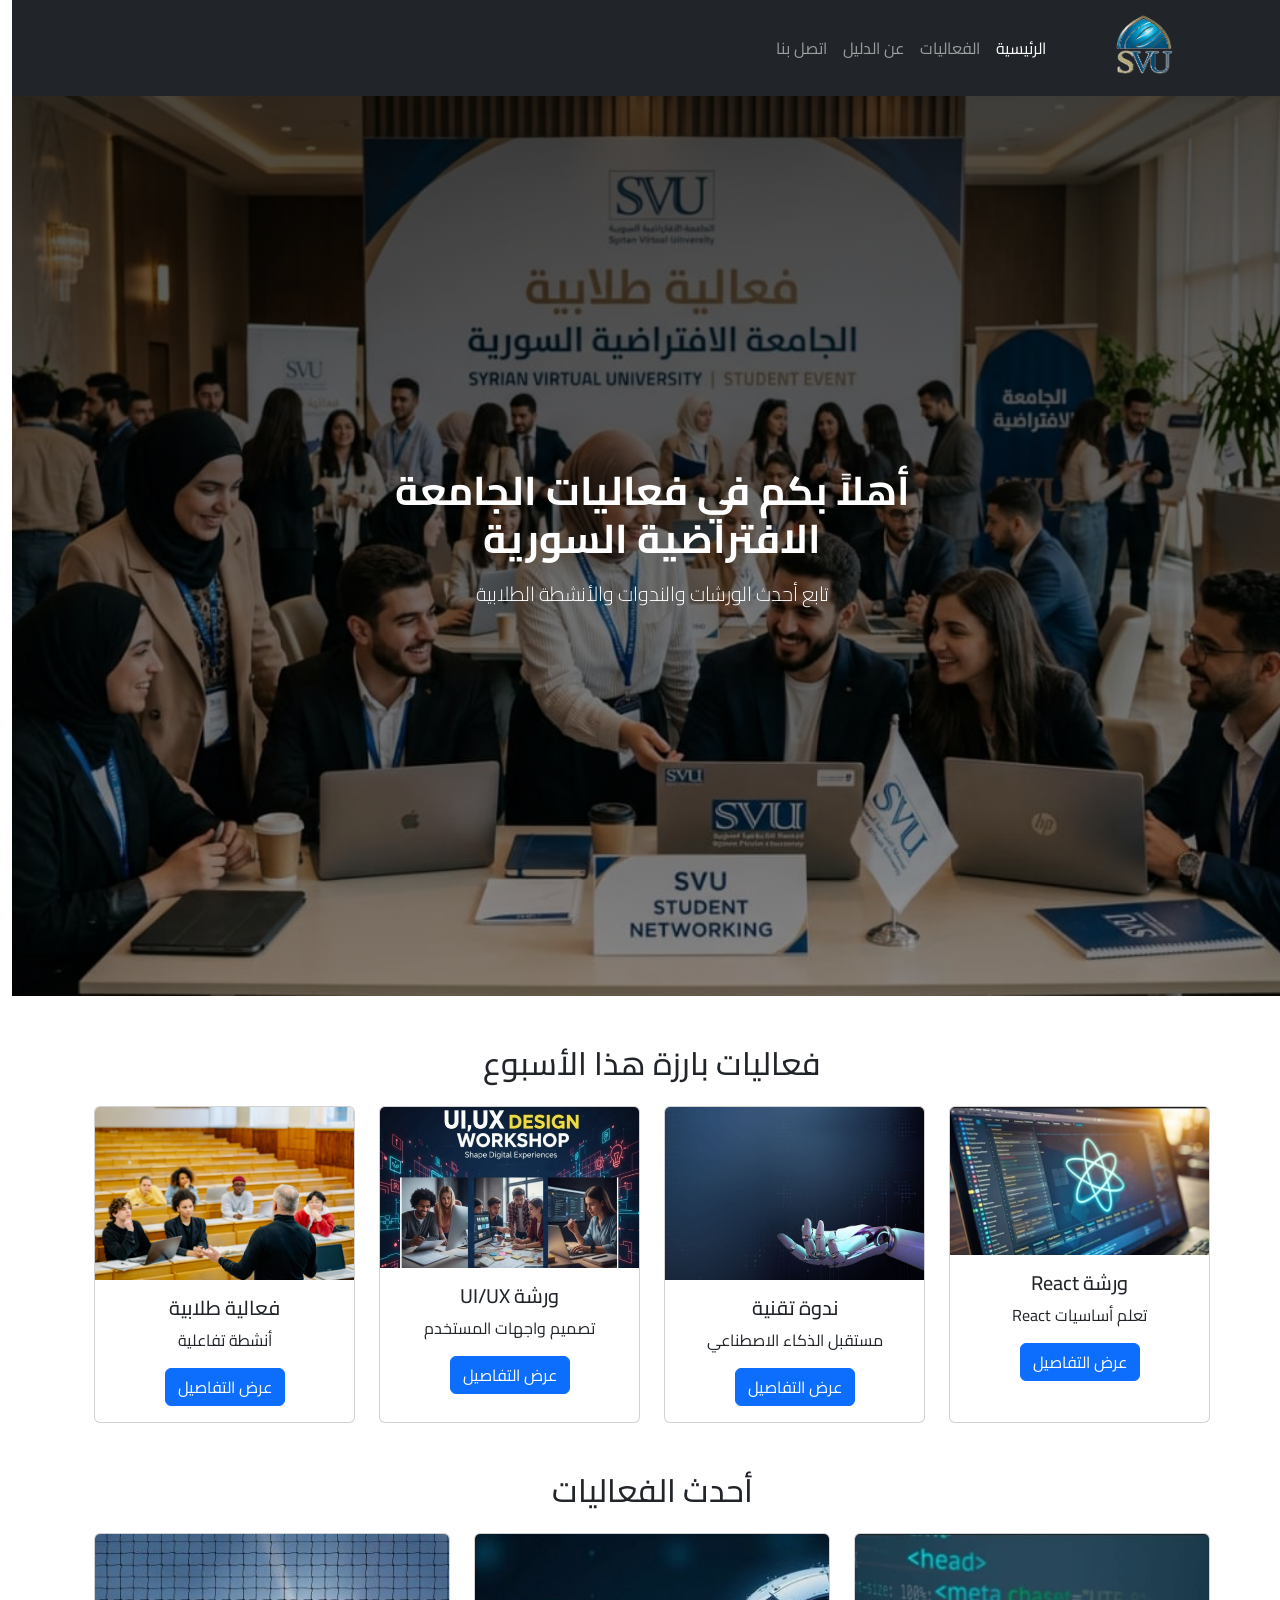
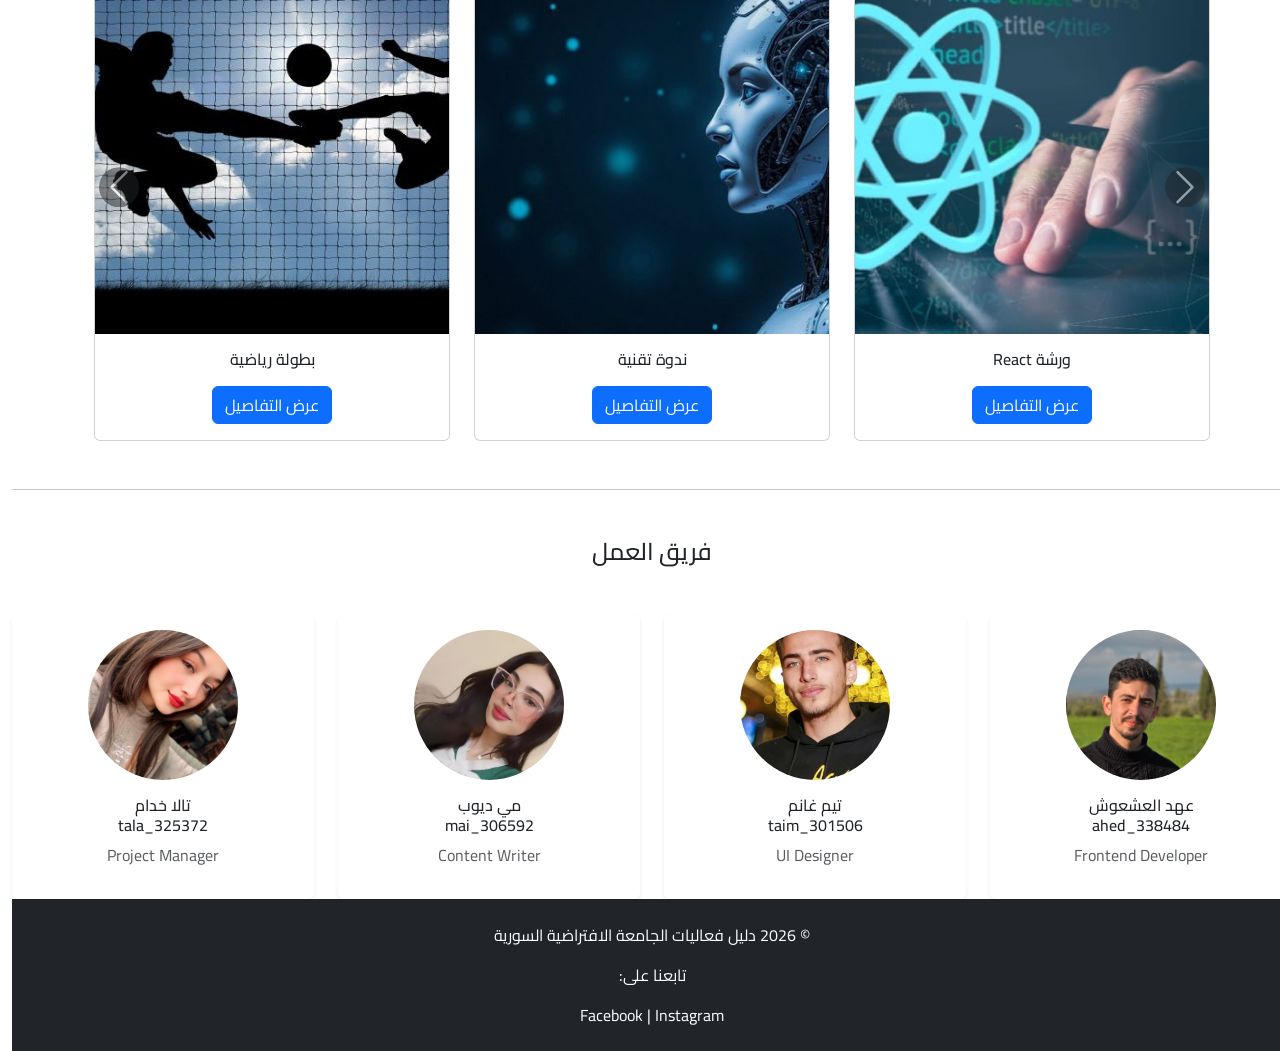
<file: index.html>
<!DOCTYPE html>
<html lang="ar" dir="rtl">
<head>
  <meta charset="UTF-8" />
  <meta name="viewport" content="width=device-width, initial-scale=1.0"/>
  <title>دليل فعاليات الجامعة الافتراضية السورية</title>

  <!-- Favicon -->
  <link rel="icon" href="assets/svu-logo.png" type="image/png">
  <!-- Bootstrap -->
  <link href="https://cdn.jsdelivr.net/npm/bootstrap@5.3.0/dist/css/bootstrap.min.css" rel="stylesheet">

  <!-- CSS -->
  <link rel="stylesheet" href="css/style.css">

  <link href="https://fonts.googleapis.com/css2?family=Cairo:wght@300;400;600;700&display=swap" rel="stylesheet">


</head>

<body>

<!-- 🔵 Navbar -->
<nav class="navbar navbar-expand-lg navbar-dark bg-dark">
  <div class="container">
    <a class="navbar-brand" href="index.html">
      <img src="assets/svu-logo.png" alt="SVU" width="100" height="70">
    </a>

    <button class="navbar-toggler" data-bs-toggle="collapse" data-bs-target="#nav">
      <span class="navbar-toggler-icon"></span>
    </button>

    <div id="nav" class="collapse navbar-collapse">
      <ul class="navbar-nav ms-auto">
        <li class="nav-item"><a class="nav-link active" href="index.html">الرئيسية</a></li>
        <li class="nav-item"><a class="nav-link" href="pages/events.html">الفعاليات</a></li>
        <li class="nav-item"><a class="nav-link" href="pages/about.html">عن الدليل</a></li>
        <li class="nav-item"><a class="nav-link" href="pages/contact.html">اتصل بنا</a></li>
      </ul>
    </div>
  </div>
</nav>

<!-- 🟣 Hero Section -->
<section class="position-relative vh-100 overflow-hidden">

  <!-- صورة -->
  <img src="./assets/Homephoto.jpeg"
       class="w-100 h-100"
       style="object-fit: cover;">

  <!-- Overlay -->
  <div class="position-absolute top-0 start-0 w-100 h-100"
       style="background: linear-gradient(rgba(0,0,0,0.7), rgba(0,0,0,0.4));">
  </div>

  <!-- نص -->
  <div class="position-absolute top-50 start-50 translate-middle text-center text-white">
    <h1 class="fw-bold mb-3">أهلاً بكم في فعاليات الجامعة الافتراضية السورية</h1>
    <p class="lead">تابع أحدث الورشات والندوات والأنشطة الطلابية</p>
  </div>

</section>

<!-- Featured Events -->
<section class="container my-5">
  <h2 class="mb-4 text-center">فعاليات بارزة هذا الأسبوع</h2>

  <div class="row g-4">

    <div class="col-lg-3 col-md-4 col-sm-6">
      <div class="card h-100">
        <img src="./assets/programming.jpg" class="card-img-top">
        <div class="card-body text-center">
          <h5>ورشة React</h5>
          <p>تعلم أساسيات React</p>
          <a href="pages/event-details.html?id=1" class="btn btn-primary">عرض التفاصيل</a>
        </div>
      </div>
    </div>

    <div class="col-lg-3 col-md-4 col-sm-6">
      <div class="card h-100">
        <img src="./assets/AiImage2.jpg" class="card-img-top">
        <div class="card-body text-center">
          <h5>ندوة تقنية</h5>
          <p>مستقبل الذكاء الاصطناعي</p>
          <a href="pages/event-details.html?id=2" class="btn btn-primary">عرض التفاصيل</a>
        </div>
      </div>
    </div>

    <div class="col-lg-3 col-md-4 col-sm-6">
      <div class="card h-100">
        <img src="./assets/ui .jpg" class="card-img-top">
        <div class="card-body text-center">
          <h5>ورشة UI/UX</h5>
          <p>تصميم واجهات المستخدم</p>
          <a href="pages/event-details.html?id=4" class="btn btn-primary">عرض التفاصيل</a>
        </div>
      </div>
    </div>

    <div class="col-lg-3 col-md-4 col-sm-6">
      <div class="card h-100">
        <img src="./assets/dabate1.jpg" class="card-img-top">
        <div class="card-body text-center">
          <h5>فعالية طلابية</h5>
          <p>أنشطة تفاعلية</p>
          <a href="pages/event-details.html?id=6" class="btn btn-primary">عرض التفاصيل</a>
        </div>
      </div>
    </div>

  </div>
</section>

<!--  Latest Events -->
<section class="container mb-5">

  <h2 class="mb-4 text-center">
    <a href="pages/events.html" class="text-dark text-decoration-none">
      أحدث الفعاليات
    </a>
  </h2>

  <!-- Wrapper -->
  <div class="position-relative">

    <!-- Slider -->
    <div id="latestCarousel" class="carousel slide" data-bs-ride="false">

      <div class="carousel-inner" id="latestEventsContainer">
        <!-- JS -->
      </div>

    </div>

    <!-- Button -->
    <button class="carousel-control-prev position-absolute top-50 start-0 translate-middle-y"
            type="button"
            data-bs-target="#latestCarousel"
            data-bs-slide="prev"
            style="width: 50px;">
      <span class="carousel-control-prev-icon bg-dark rounded-circle p-3"></span>
    </button>

    <button class="carousel-control-next position-absolute top-50 end-0 translate-middle-y"
            type="button"
            data-bs-target="#latestCarousel"
            data-bs-slide="next"
            style="width: 50px;">
      <span class="carousel-control-next-icon bg-dark rounded-circle p-3"></span>
    </button>

  </div>

</section>

<hr>
  <!-- 👥 Team -->
<h4 class="mt-5 text-center">فريق العمل</h4>

<div class="row text-center mt-4 g-4">

  <!-- Person 1 -->
  <div class="col-lg-3 col-md-6">
    <div class="card border-0 shadow-sm p-3 h-100">
      <img src="./assets/Ahed.png"
           class="rounded-circle mx-auto mb-3"
           style="width:150px; height:150px; object-fit:cover;">
      <h6>عهد العشعوش<br>ahed_338484</h6>
      <p class="text-muted">Frontend Developer</p>
    </div>
  </div>

  <!-- Person 2 -->
  <div class="col-lg-3 col-md-6">
    <div class="card border-0 shadow-sm p-3 h-100">
      <img src="./assets/taim.jpeg"
           class="rounded-circle mx-auto mb-3"
           style="width:150px; height:150px; object-fit:cover;">
      <h6>تيم غانم<br>taim_301506</h6>
      <p class="text-muted">UI Designer</p>
    </div>
  </div>

  <!-- Person 3 -->
  <div class="col-lg-3 col-md-6">
    <div class="card border-0 shadow-sm p-3 h-100">
      <img src="./assets/maya.jpg"
           class="rounded-circle mx-auto mb-3"
           style="width:150px; height:150px; object-fit:cover;">
      <h6>مي ديوب<br>mai_306592</h6>
      <p class="text-muted">Content Writer</p>
    </div>
  </div>

  <!-- Person 4 -->
  <div class="col-lg-3 col-md-6">
    <div class="card border-0 shadow-sm p-3 h-100">
      <img src="./assets/tala.jpg"
           class="rounded-circle mx-auto mb-3"
           style="width:150px; height:150px; object-fit:cover;">
      <h6>تالا خدام<br>tala_325372</h6>
      <p class="text-muted">Project Manager</p>
    </div>
  </div>

</div>

<!-- ⚫ Footer -->
<footer class="bg-dark text-white text-center p-4">
  <p>© 2026 دليل فعاليات الجامعة الافتراضية السورية</p>
  <p>تابعنا على:</p>
  <a href="https://www.facebook.com/share/1EL77QA1Fy/" class="text-white">Facebook</a> |
  <a href="https://www.instagram.com/syrian_virtual_university/" class="text-white">Instagram</a>
</footer>

<!-- Bootstrap JS -->
<script src="https://cdn.jsdelivr.net/npm/bootstrap@5.3.0/dist/js/bootstrap.bundle.min.js"></script>

<!-- Main JS -->
<script src="js/main.js"></script>

</body>
</html>
</file>
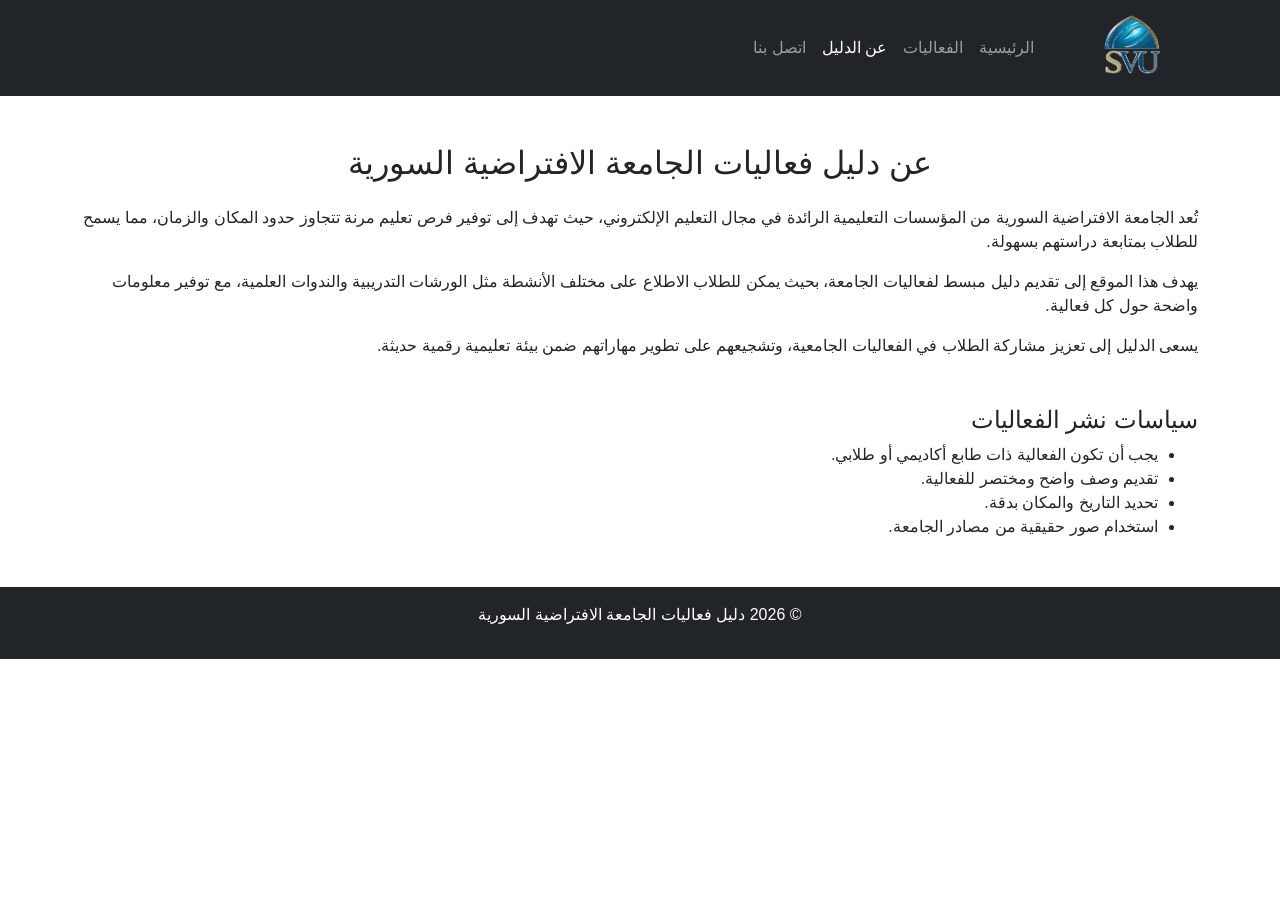
<file: pages/about.html>
<!DOCTYPE html>
<html lang="ar" dir="rtl">
<head>
  <meta charset="UTF-8">
  <meta name="viewport" content="width=device-width, initial-scale=1.0">
  <title>عن الدليل</title>
  <!-- Favicon -->
  <link rel="icon" href="assets/svu-logo.png" type="image/png">
  

  <link href="https://cdn.jsdelivr.net/npm/bootstrap@5.3.0/dist/css/bootstrap.min.css" rel="stylesheet">
  <link rel="stylesheet" href="../css/style.css">
</head>

<body>

<!-- 🔵 Navbar -->
<nav class="navbar navbar-expand-lg navbar-dark bg-dark">
  <div class="container">
    <a class="navbar-brand" href="../index.html">
       <img src="../assets/svu-logo.png" alt="SVU" width="100" height="70">
    </a>

    <button class="navbar-toggler" data-bs-toggle="collapse" data-bs-target="#nav">
      <span class="navbar-toggler-icon"></span>
    </button>

    <div id="nav" class="collapse navbar-collapse">
      <ul class="navbar-nav ms-auto">
        <li class="nav-item"><a class="nav-link" href="../index.html">الرئيسية</a></li>
        <li class="nav-item"><a class="nav-link" href="events.html">الفعاليات</a></li>
        <li class="nav-item"><a class="nav-link active" href="#">عن الدليل</a></li>
        <li class="nav-item"><a class="nav-link" href="contact.html">اتصل بنا</a></li>
      </ul>
    </div>
  </div>
</nav>

<!-- 📘 About -->
<section class="container my-5">
  <h2 class="text-center mb-4">عن دليل فعاليات الجامعة الافتراضية السورية</h2>

  <p>
    تُعد الجامعة الافتراضية السورية من المؤسسات التعليمية الرائدة في مجال التعليم الإلكتروني،
    حيث تهدف إلى توفير فرص تعليم مرنة تتجاوز حدود المكان والزمان، مما يسمح للطلاب بمتابعة دراستهم بسهولة.
  </p>

  <p>
    يهدف هذا الموقع إلى تقديم دليل مبسط لفعاليات الجامعة، بحيث يمكن للطلاب الاطلاع على مختلف الأنشطة
    مثل الورشات التدريبية والندوات العلمية، مع توفير معلومات واضحة حول كل فعالية.
  </p>

  <p>
    يسعى الدليل إلى تعزيز مشاركة الطلاب في الفعاليات الجامعية، وتشجيعهم على تطوير مهاراتهم
    ضمن بيئة تعليمية رقمية حديثة.
  </p>


  <!-- 📜 Policies -->
  <h4 class="mt-5">سياسات نشر الفعاليات</h4>

  <ul>
    <li>يجب أن تكون الفعالية ذات طابع أكاديمي أو طلابي.</li>
    <li>تقديم وصف واضح ومختصر للفعالية.</li>
    <li>تحديد التاريخ والمكان بدقة.</li>
    <li>استخدام صور حقيقية من مصادر الجامعة.</li>
  </ul>

</section>

<!-- ⚫ Footer -->
<footer class="bg-dark text-white text-center p-3">
  <p>© 2026 دليل فعاليات الجامعة الافتراضية السورية</p>
</footer>

<!-- JS -->
<script src="../js/main.js"></script>

</body>
</html>
</file>
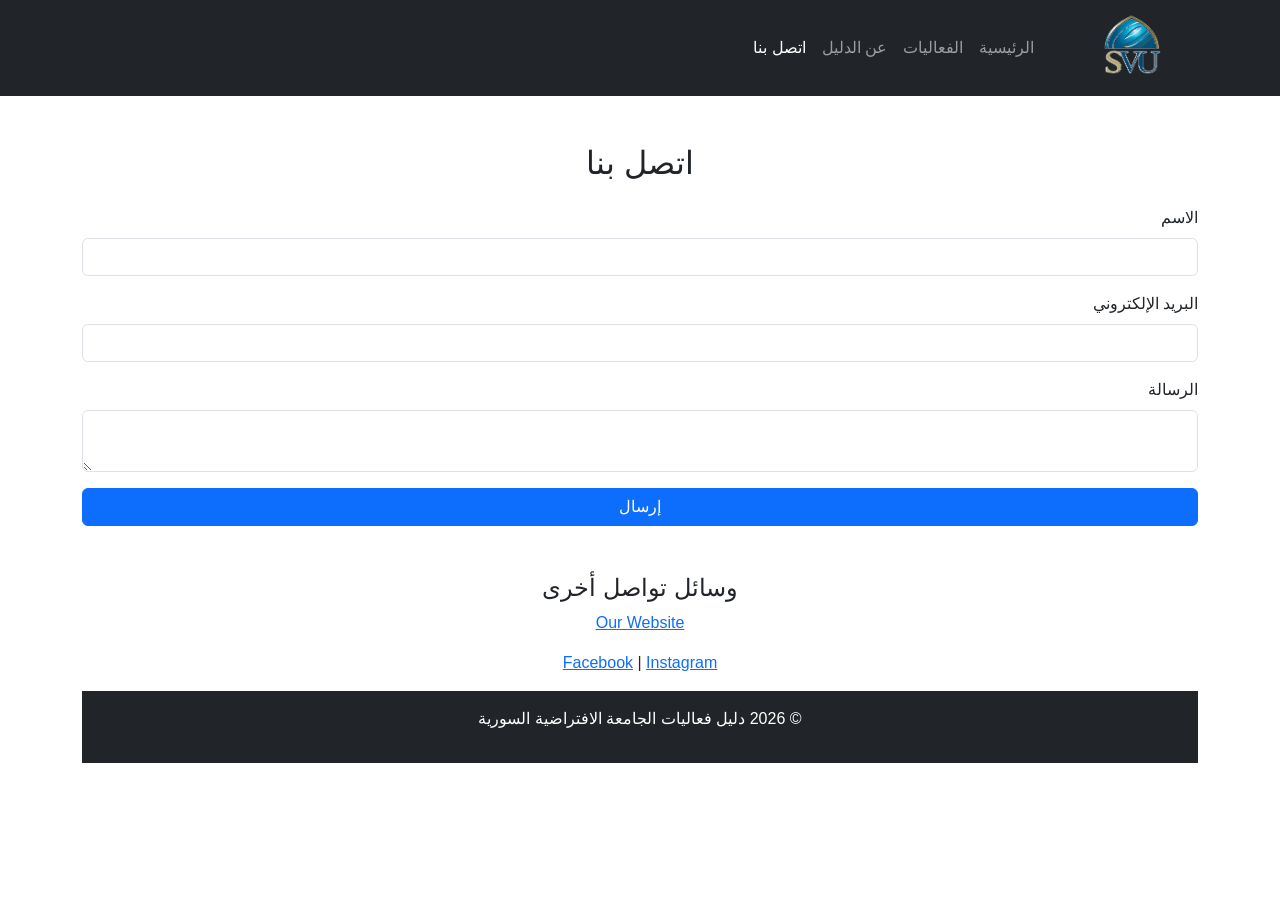
<file: pages/contact.html>
<!DOCTYPE html>
<html lang="ar" dir="rtl">
<head>
  <meta charset="UTF-8">
  <meta name="viewport" content="width=device-width, initial-scale=1.0">
  <title>اتصل بنا</title>
  <!-- Favicon -->
  <link rel="icon" href="assets/svu-logo.png" type="image/png">
  

  <link href="https://cdn.jsdelivr.net/npm/bootstrap@5.3.0/dist/css/bootstrap.min.css" rel="stylesheet">
  <link rel="stylesheet" href="../css/style.css">
</head>

<body>

<!-- 🔵 Navbar -->
<nav class="navbar navbar-expand-lg navbar-dark bg-dark">
  <div class="container">
    <a class="navbar-brand" href="../index.html">
       <img src="../assets/svu-logo.png" alt="SVU" width="100" height="70">
    </a>

    <ul class="navbar-nav ms-auto">
      <li class="nav-item"><a class="nav-link" href="../index.html">الرئيسية</a></li>
        <li class="nav-item"><a class="nav-link" href="events.html">الفعاليات</a></li>
        <li class="nav-item"><a class="nav-link " href="about.html">عن الدليل</a></li>
        <li class="nav-item"><a class="nav-link active" href="contact.html">اتصل بنا</a></li>
    </ul>
  </div>
</nav>

<!-- 📩 Contact Form -->
<section class="container my-5">
  <h2 class="text-center mb-4">اتصل بنا</h2>

  <!-- Alerts -->
  <div id="alertBox"></div>

  <form id="contactForm">

    <div class="mb-3">
      <label class="form-label">الاسم</label>
      <input type="text" id="name" class="form-control">
    </div>

    <div class="mb-3">
      <label class="form-label">البريد الإلكتروني</label>
      <input type="email" id="email" class="form-control">
    </div>

    <div class="mb-3">
      <label class="form-label">الرسالة</label>
      <textarea id="message" class="form-control"></textarea>
    </div>

    <button type="submit" class="btn btn-primary w-100">إرسال</button>
  </form>
</section>

<!-- 📞 معلومات إضافية -->
<section class="container text-center mb-5">
  <h4>وسائل تواصل أخرى</h4>
  <p> <a href="https://svuonline.sy" target="_blank">Our Website </a> </p>
  <p> <a href="https://www.facebook.com/svuonline.org" target="_blank">Facebook</a>  |
 <a href="https://www.instagram.com/syrian_virtual_university" target="_blank">Instagram</a> </p> 

<!-- ⚫ Footer -->
<footer class="bg-dark text-white text-center p-3">
  <p>© 2026 دليل فعاليات الجامعة الافتراضية السورية</p>
</footer>

<script src="../js/main.js"></script>
</body>
</html>
</file>
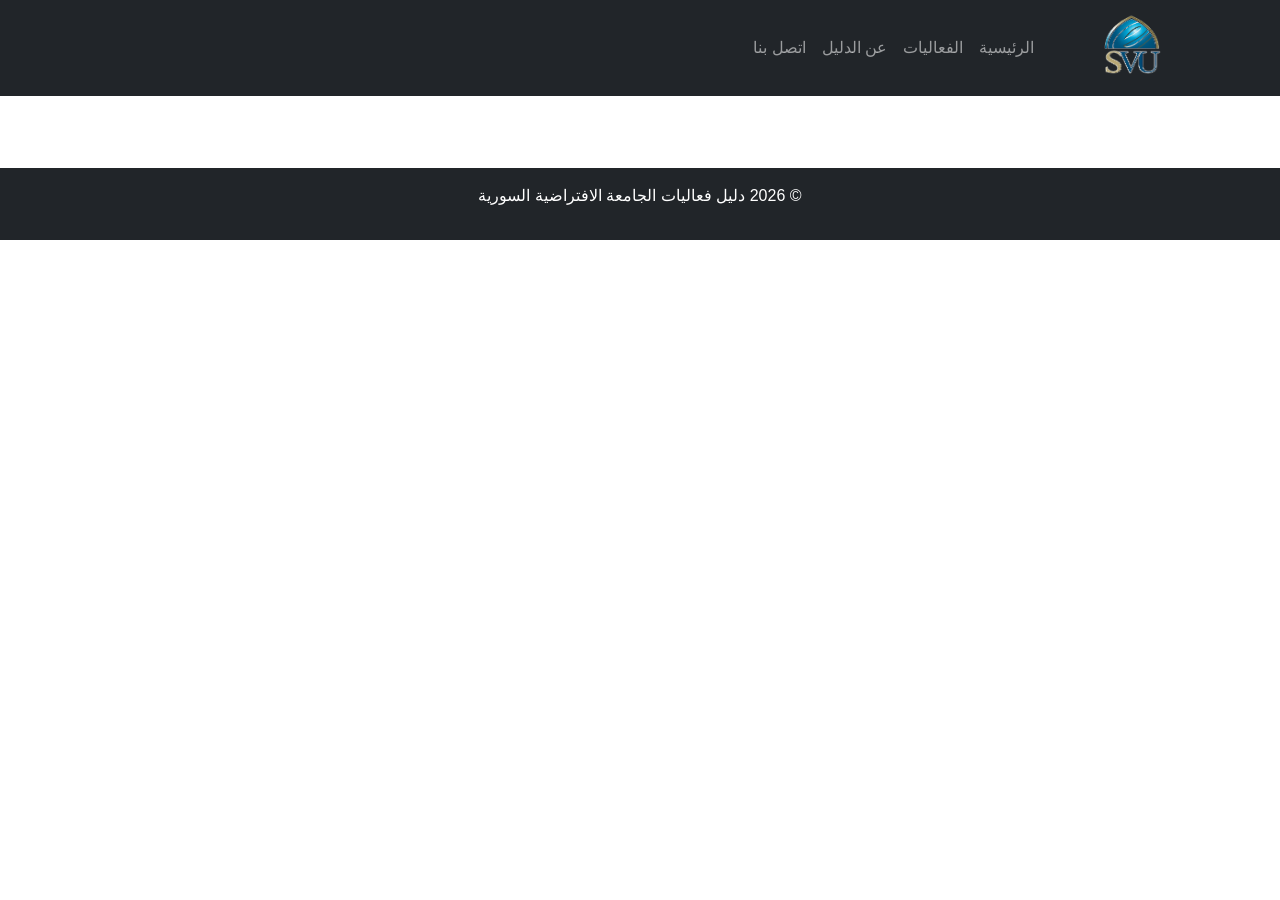
<file: pages/event-details.html>
<!DOCTYPE html>
<html lang="ar" dir="rtl">
<head>
  <meta charset="UTF-8">
  <meta name="viewport" content="width=device-width, initial-scale=1.0">
  <title>تفاصيل الفعالية</title>
  <!-- Favicon -->
  <link rel="icon" href="assets/svu-logo.png" type="image/png">
  

  <link href="https://cdn.jsdelivr.net/npm/bootstrap@5.3.0/dist/css/bootstrap.min.css" rel="stylesheet">
  <link rel="stylesheet" href="../css/style.css">
</head>

<body>

<!-- 🔵 Navbar -->
<nav class="navbar navbar-expand-lg navbar-dark bg-dark">
  <div class="container">
    <a class="navbar-brand" href="../index.html">
       <img src="../assets/svu-logo.png" alt="SVU" width="100" height="70">
    </a>

    <button class="navbar-toggler" data-bs-toggle="collapse" data-bs-target="#nav">
      <span class="navbar-toggler-icon"></span>
    </button>

    <div id="nav" class="collapse navbar-collapse">
      <ul class="navbar-nav ms-auto">
        <li class="nav-item"><a class="nav-link" href="../index.html">الرئيسية</a></li>
        <li class="nav-item"><a class="nav-link" href="events.html">الفعاليات</a></li>
        <li class="nav-item"><a class="nav-link" href="about.html">عن الدليل</a></li>
        <li class="nav-item"><a class="nav-link" href="contact.html">اتصل بنا</a></li>
      </ul>
    </div>
  </div>
</nav>

<!--  Event Details -->
<section class="container my-5">
  <div id="eventDetails" class="row g-4 align-items-center">
    <!-- JS -->
  </div>
</section>

<!-- Footer -->
<footer class="bg-dark text-white text-center p-3">
  <p>© 2026 دليل فعاليات الجامعة الافتراضية السورية</p>
</footer>

<script src="https://cdn.jsdelivr.net/npm/bootstrap@5.3.0/dist/js/bootstrap.bundle.min.js"></script>
<script src="../js/main.js"></script>

</body>
</html>
</file>
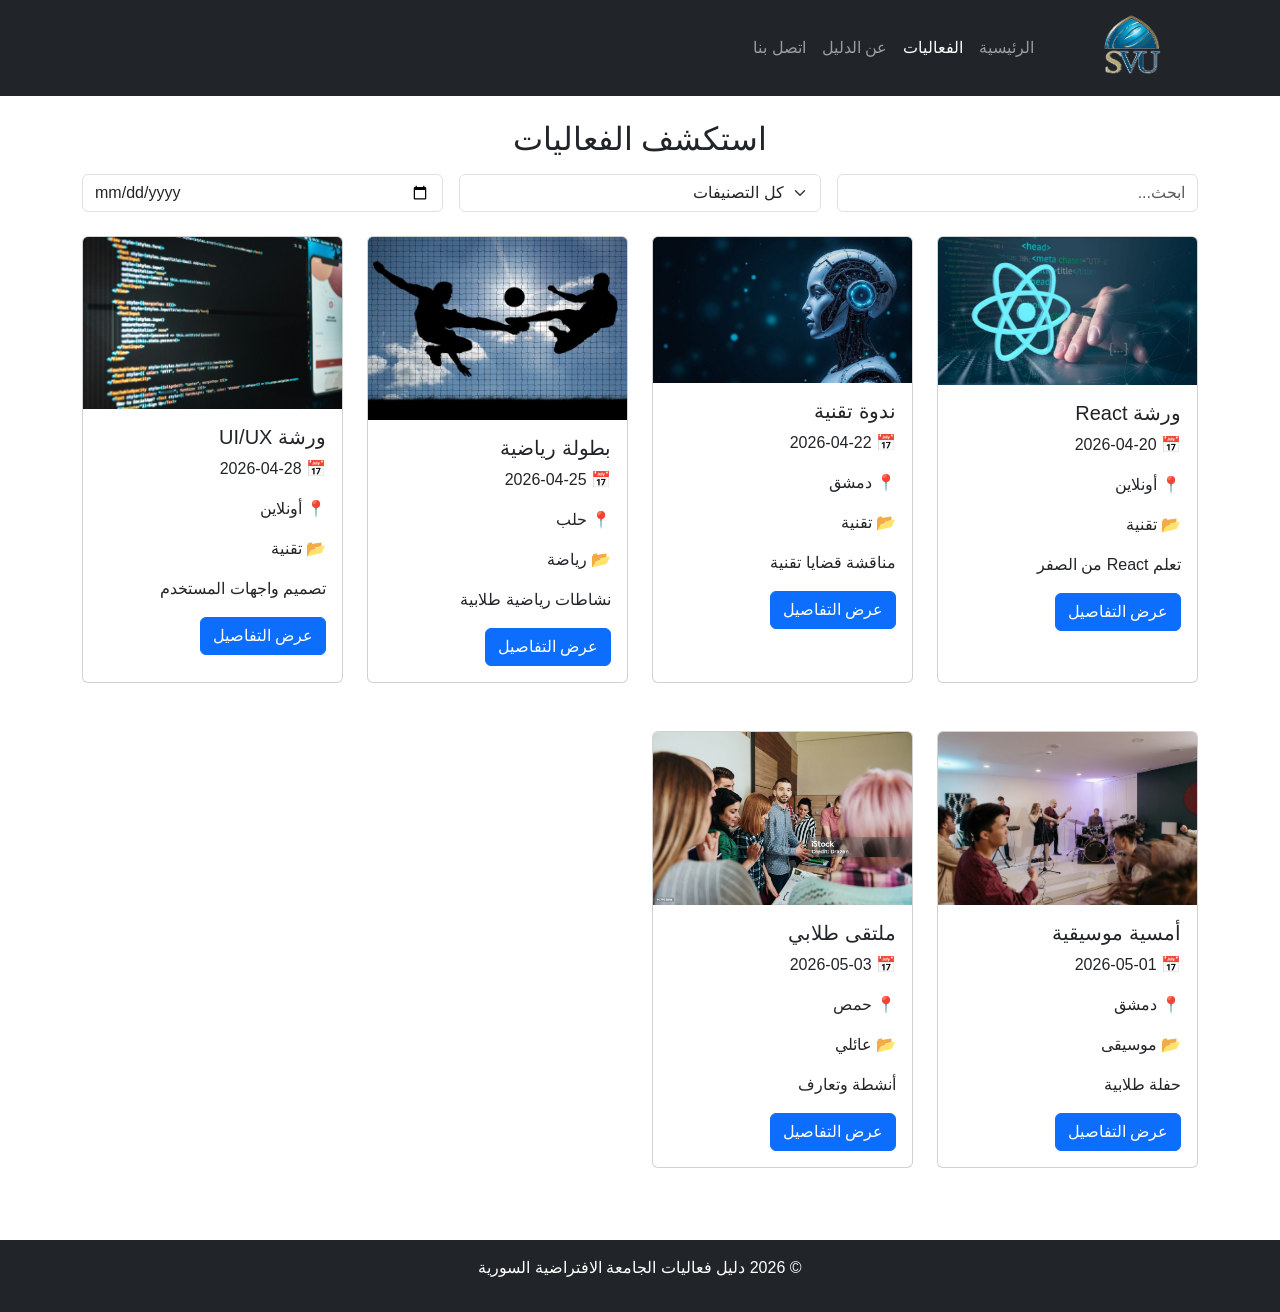
<file: pages/events.html>
<!DOCTYPE html>
<html lang="ar" dir="rtl">
<head>
  <meta charset="UTF-8" />
  <meta name="viewport" content="width=device-width, initial-scale=1.0"/>
  <title>الفعاليات - دليل SVU</title>
  <!-- Favicon -->
  <link rel="icon" href="assets/svu-logo.png" type="image/png">
  

  <link href="https://cdn.jsdelivr.net/npm/bootstrap@5.3.0/dist/css/bootstrap.min.css" rel="stylesheet">
  <link rel="stylesheet" href="../css/style.css">
</head>

<body>

<!-- 🔵 Navbar -->
<nav class="navbar navbar-expand-lg navbar-dark bg-dark">
  <div class="container">
    <a class="navbar-brand" href="../index.html">
       <img src="../assets/svu-logo.png" alt="SVU" width="100" height="70">
    </a>

    <button class="navbar-toggler" data-bs-toggle="collapse" data-bs-target="#nav">
      <span class="navbar-toggler-icon"></span>
    </button>

    <div id="nav" class="collapse navbar-collapse">
      <ul class="navbar-nav ms-auto">
        <li class="nav-item"><a class="nav-link" href="../index.html">الرئيسية</a></li>
        <li class="nav-item"><a class="nav-link active" href="events.html">الفعاليات</a></li>
        <li class="nav-item"><a class="nav-link" href="about.html">عن الدليل</a></li>
        <li class="nav-item"><a class="nav-link" href="contact.html">اتصل بنا</a></li>
      </ul>
    </div>
  </div>
</nav>

<!-- 🔍 Filter -->
<section class="container my-4">
  <h2 class="mb-3 text-center">استكشف الفعاليات</h2>

  <div class="row g-3">
    <div class="col-md-4">
      <input type="text" id="searchInput" class="form-control" placeholder="ابحث...">
    </div>

    <div class="col-md-4">
      <select id="categoryFilter" class="form-select">
        <option value="">كل التصنيفات</option>
        <option value="ثقافة">ثقافة</option>
        <option value="رياضة">رياضة</option>
        <option value="تقنية">تقنية</option>
        <option value="موسيقى">موسيقى</option>
        <option value="عائلي">عائلي</option>
      </select>
    </div>

    <div class="col-md-4">
      <input type="date" id="dateFilter" class="form-control">
    </div>
  </div>
</section>

<!--  Events (JS) -->
<section class="container mb-5">
  <div class="row g-4" id="eventsContainer">
    <!-- الجافا سكريبت رح يعبّي هون -->
  </div>
</section>

<!-- Footer -->
<footer class="bg-dark text-white text-center p-3">
  <p>© 2026 دليل فعاليات الجامعة الافتراضية السورية</p>
</footer>

<script src="https://cdn.jsdelivr.net/npm/bootstrap@5.3.0/dist/js/bootstrap.bundle.min.js"></script>
<script src="../js/main.js"></script>

</body>
</html>
</file>
<file: css/style.css>
body {
  font-family: 'Cairo', sans-serif;
}




.carousel img {
  height: 400px;
  object-fit: cover;
}

.card {
  transition: 0.3s;
}

.card:hover {
  transform: scale(1.05);
}

footer a {
  text-decoration: none;
}

.carousel-caption {
  background: rgba(0,0,0,0.4);
  padding: 10px;
  border-radius: 10px;
   bottom: 20%;
}
.carousel-control-prev-icon,
.carousel-control-next-icon {
  width: 40px;
  height: 40px;
}
</file>
